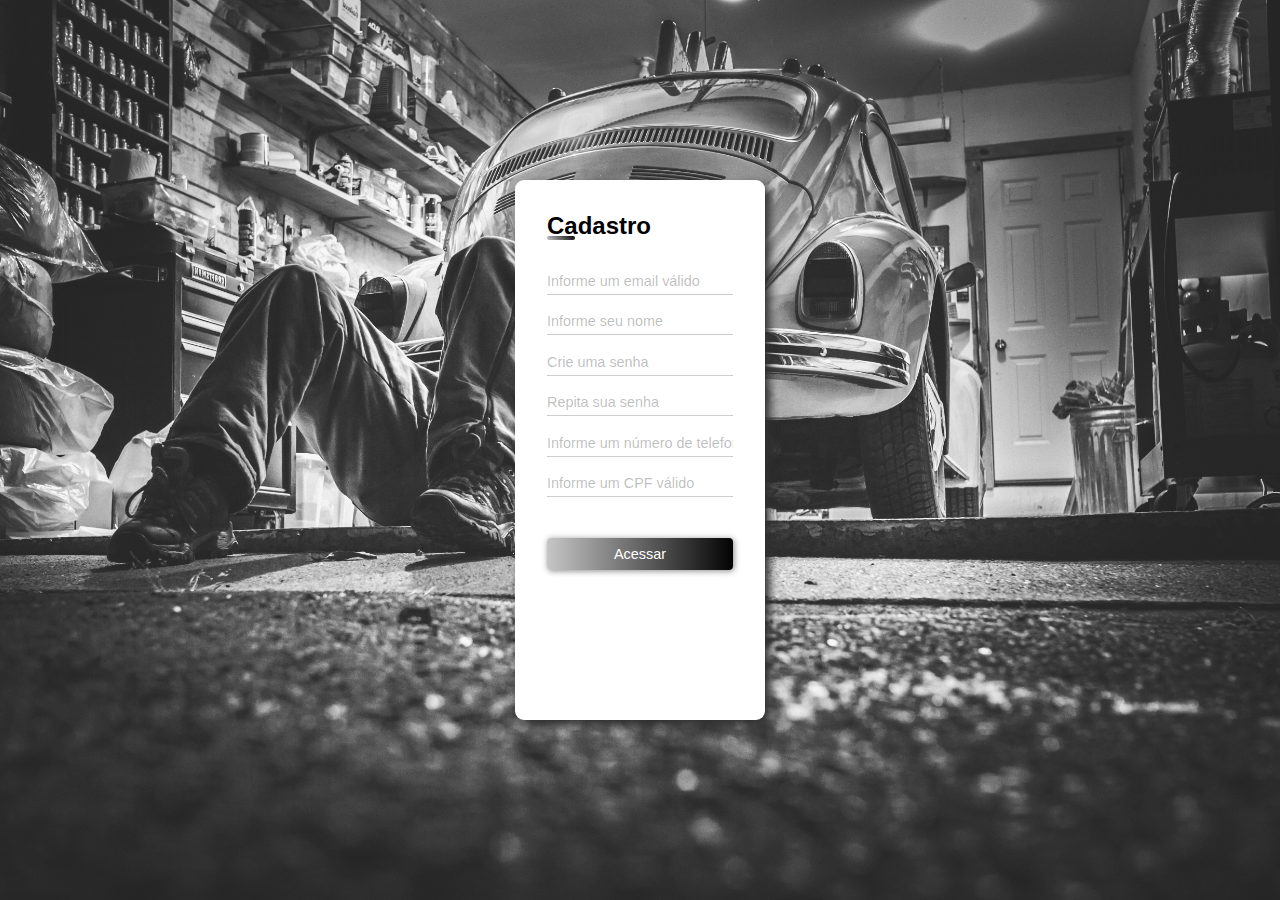
<file: css-telas/sistema_agendamento_para_oficinas-main/templates/cadastro.html>
<!DOCTYPE html>
<html lang="pt-br">

<head>
    <meta charset="UTF-8">
    <meta name="viewport" content="width=device-width, initial-scale=1.0">
    <link rel="preconnect" href="https://fonts.gstatic.com">
    <link
        href="https://fonts.googleapis.com/css2? family = Poppins: ital, wght @ 0,100; 0,200; 0,300; 0,400; 0,700; 1,100; 1,200; 1,300 & display = swap">

   

    <link rel="stylesheet" href="../static/css/style-cadastro.css">

    <script>
        
    </script>

    <title>Tela de Login</title>
</head>

<body>
    <main class="caixa">

        <h2 class="entrada">Cadastro</h2>

        <form id="form-login" name="form">
            <div class="input-field">
                <input type="text" name="username" id="username" placeholder="Informe um email válido">
                <div class="underline"></div>
            </div>
            
            <form id="form-login" name="form">
              <div class="input-field">
                  <input type="text" name="username" id="username" placeholder="Informe seu nome">
                  <div class="underline"></div>
              </div>   

            <div class="input-field">
                <input type="password" name="username" id="username" placeholder="Crie uma senha">
                <div class="underline"></div>
            </div>   

            <div class="input-field">
              <input type="password" name="username" id="username" placeholder="Repita sua senha">
              <div class="underline"></div>
          </div> 

          <div class="input-field">
            <input type="text" name="CPF" id="CPF" placeholder="Informe um número de telefone válido">
            <div class="underline"></div>
        </div>

        <div class="input-field">
          <input type="text" name="CPF" id="CPF" placeholder="Informe um CPF válido">
          <div class="underline"></div>
      </div>  


      

            <input type="button" value="Acessar" >



        
        </form>

       
    </main>
    
</body>

</html>
</file>
<file: css-telas/sistema_agendamento_para_oficinas-main/static/css/style-cadastro.css>
* {
    
    margin: 0;
    border: 0;
    padding: 0;
    box-sizing: border-box;
    font-family: "Poppins", sans-serif;
}

body {
    background-image: url('../img/monochrome-vintage-car.jpg');
    background-size: cover;
	background-position: center;
    background-repeat: no-repeat;
    min-height: 100vh;
    min-width: 100vh;
    display: flex;
    align-items: center;
    justify-content: center;
}

main.caixa {
    background: white;
    max-width: 350px;
    min-height: 60vh;
    padding: 2rem;
    box-shadow: 5px 5px 10px rgb(48, 47, 47);
    border-radius: 9px;
}

main h2 {
    font-weight: 600;
    margin-bottom: 2rem;
    position: relative;
}

main h2::before {
    content: '';
    position: absolute;
    height: 4px;
    width: 28px;
    bottom: 0.3px;
    left: 0;
    border-radius: 8px;
    background: linear-gradient(45deg, #c6c6c6, #030303);
}

form {
    display: flex;
    flex-direction: column;
}

.input-field {
    position: relative;
}

form .input-field{
    margin-bottom: 1.4rem;
}

.input-field .underline::before {
    content: '';
    position: absolute;
    height: 1px;
    width: 100%;
    bottom: -5px;
    left: 0;
    background: rgb(206, 204, 204);
}

.input-field .underline::after {
    content: '';
    position: absolute;
    height: 1px;
    width: 100%;
    bottom: -5px;
    left: 0;
    background: linear-gradient(to left,  #c6c6c6, #030303);
    transform: scaleX(0);
    transition: all .4s ease-in-out;
    transform-origin: right;
}

.input-field input:focus ~ .underline::after{
    transform: scaleX(1);
}

.input-field input {
    outline: none;
    font-size: 0.9rem;
    color: rgba(0, 0, 0, 0.5);
    width: 100%;
}


.input-field input::placeholder {
    color: rgba(0, 0, 0, 0.267);
}

form input[type="button"] {
    margin-top: 1.5rem;
    padding: 0.5rem;
    background: linear-gradient(to right, #c6c6c6, #030303);
    box-shadow: 1px 1px 0.4rem rgb(138, 137, 137);
    cursor: pointer;
    color: white;
    font-size: 0.9rem;
    font-weight: 300;
    border-radius: 4px;
    transition: all 0.9s ease;
}

form input[type="button"]:hover {
    letter-spacing: 1px;
    background: linear-gradient(to left,  #c6c6c6, #030303);
}

.footer {
    display: flex;
    flex-direction: column;
    margin-top: 1rem;
}

.footer span {
    color: rgba(71, 69, 69, 0.7);
    font-size: 0.9rem;
    text-align: center;
    margin-top: 0.4rem;
}
</file>
